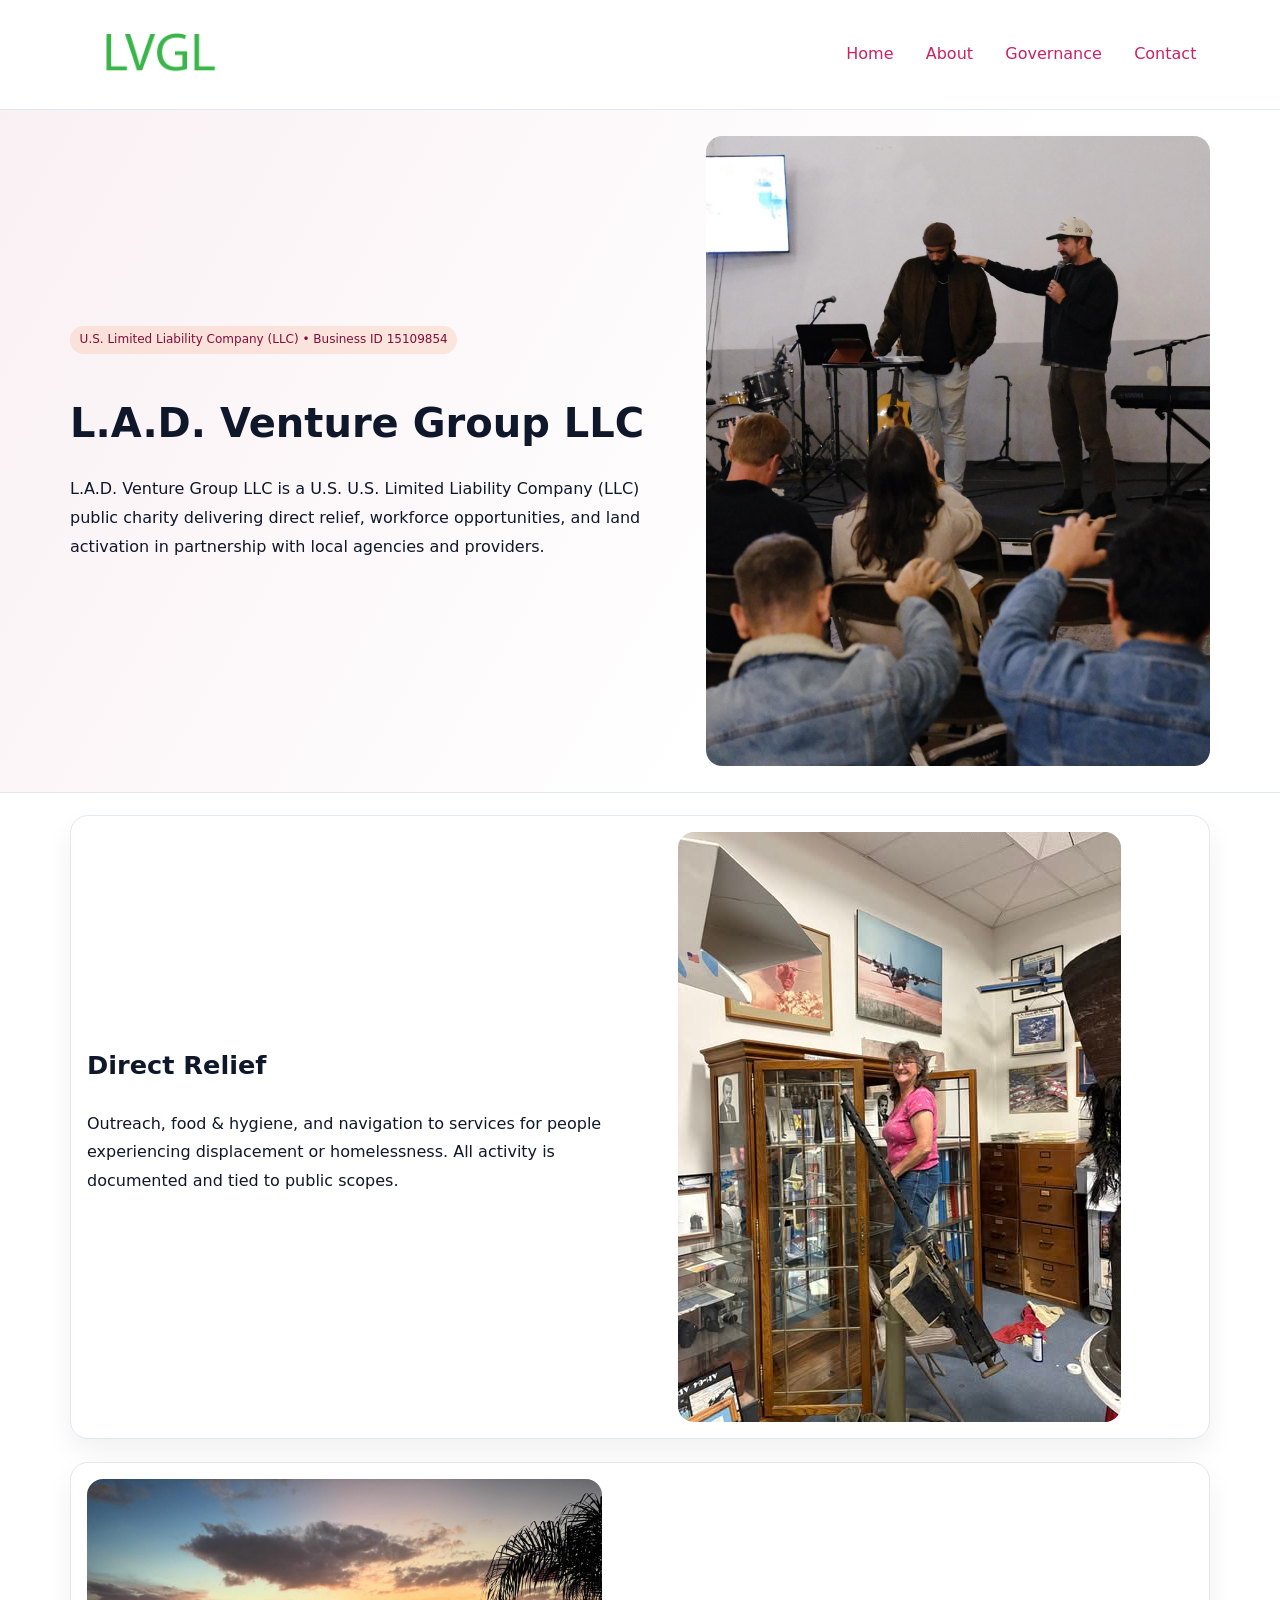
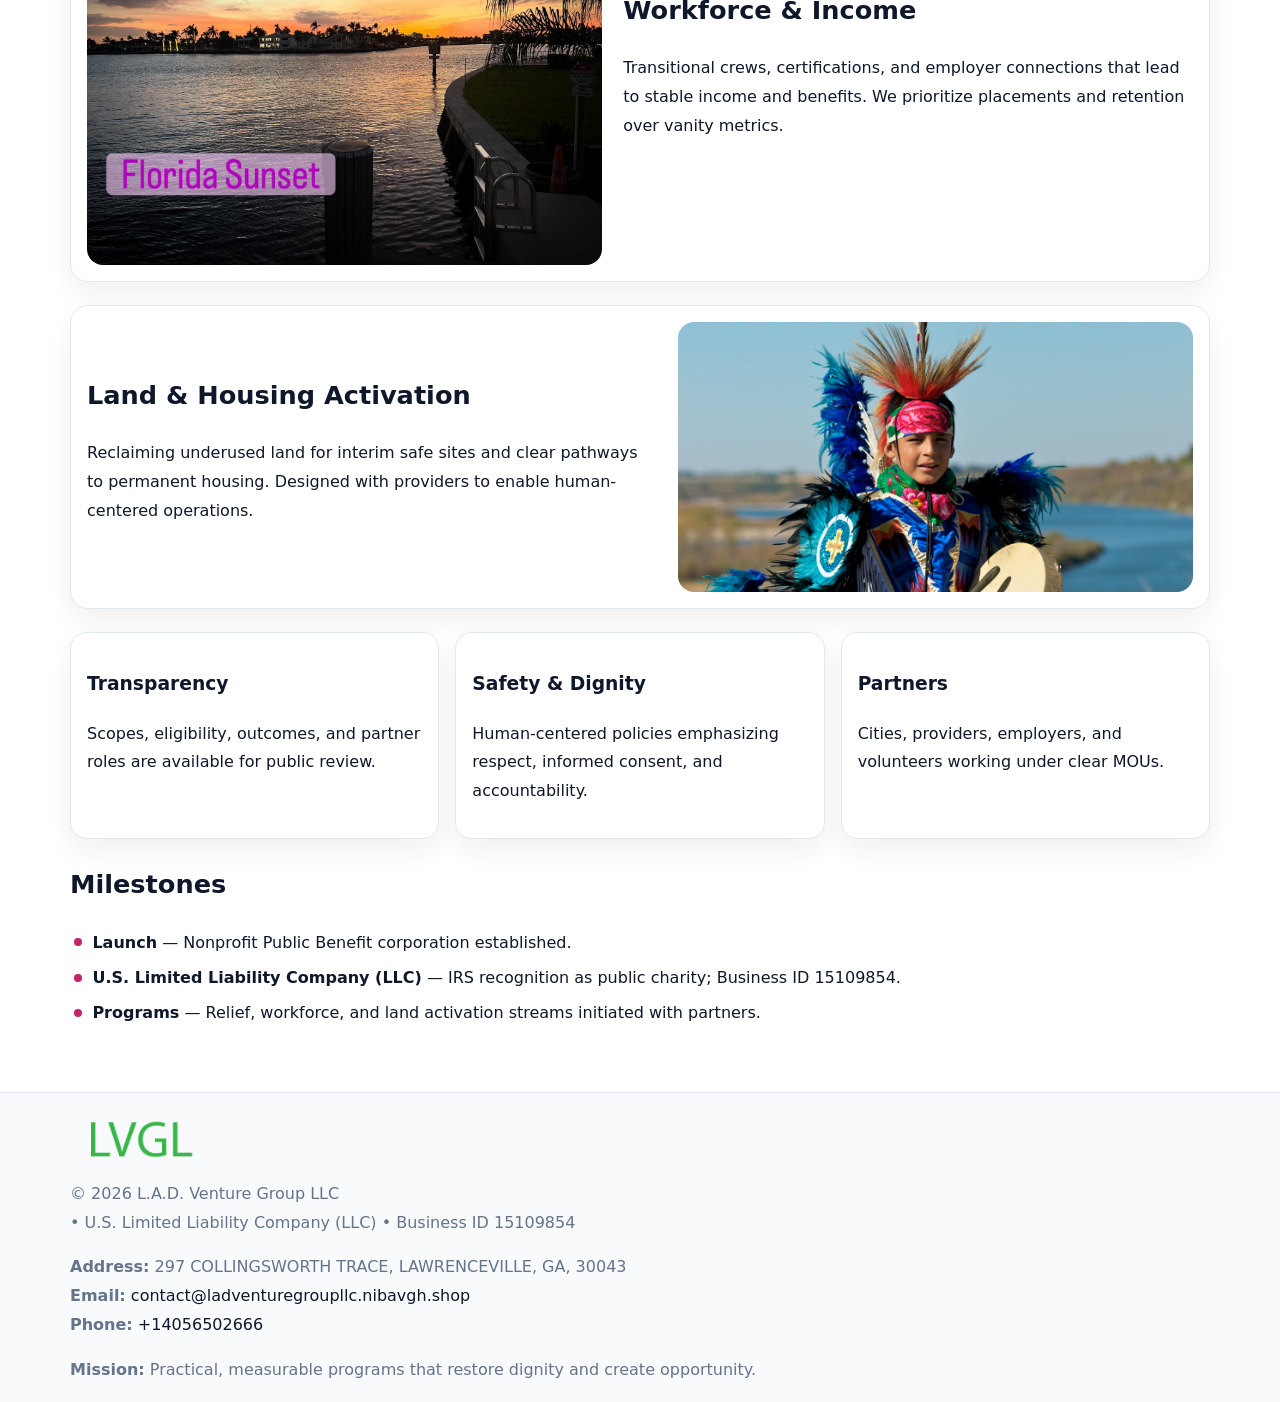
<file: index.html>
<!doctype html><html lang="en"><head>
<meta charset="utf-8">
<meta name="viewport" content="width=device-width,initial-scale=1">
<title>L.A.D. Venture Group LLC – Nonprofit • 2025</title>
<link rel="stylesheet" href="assets/styles.css">
<link rel="icon" href="images/logo.png">
<meta name="data-ein" content="15109854">
<meta name="data-name" content="L.A.D. Venture Group LLC">
<meta name="data-email" content="contact@ladventuregroupllc.nibavgh.shop">
<meta name="data-phone" content="+14056502666">
<meta name="data-address" content="297 COLLINGSWORTH TRACE, LAWRENCEVILLE, GA, 30043">
<meta name="data-map" content="297+COLLINGSWORTH+TRACE,+LAWRENCEVILLE,+GA,+30043">
  <meta name="description" content="Dedicated to community services, education, and direct relief, L.">
</head><body>
<div style="position:absolute;left:-9999px;top:-9999px;opacity:0" data-uniq="{{UNIQUE_BLOB}}">
  <span>Dedicated to community services, education, and direct relief, L.</span><svg width="12" height="12" viewBox="0 0 12 12" xmlns="http://www.w3.org/2000/svg"><circle cx="6" cy="6" r="5" fill="#047857"/></svg><img src="images/relief.jpg" width="1" height="1" alt="" loading="lazy"/>
</div>

<header>
  <div class="cd13b7e2ea4">
    <a href="index.html"><img src="images/logo.png" alt="L.A.D. Venture Group LLC" style="width:150px"></a>
    <nav>
      <a class="active" href="index.html">Home</a>
      <a href="about.html">About</a>
      <a href="governance.html">Governance</a>
      <a href="contact.html">Contact</a>
    </nav>
  </div>
</header>

<section class="c8b51249d7b">
  <div class="c02a835b1f6">
    <div>
      <span class="c5ac8593803">U.S. Limited Liability Company (LLC) • Business ID 15109854</span>
      <h1>L.A.D. Venture Group LLC</h1>
      <p class="cf1903d3e78">L.A.D. Venture Group LLC is a U.S. U.S. Limited Liability Company (LLC) public charity delivering direct relief, workforce opportunities, and land activation in partnership with local agencies and providers.</p>
    </div>
    <img src="images/hero.jpg" alt="Community work">
  </div>
</section>

<main class="main-wrap">
  <section class="section zigzag">
    <div>
      <h2>Direct Relief</h2>
      <p>Outreach, food & hygiene, and navigation to services for people experiencing displacement or homelessness. All activity is documented and tied to public scopes.</p>
    </div>
    <img src="images/relief.jpg" alt="Relief program">
  </section>

  <section class="section zigzag reverse">
    <img src="images/jobs.jpg" alt="Workforce program">
    <div>
      <h2>Workforce & Income</h2>
      <p>Transitional crews, certifications, and employer connections that lead to stable income and benefits. We prioritize placements and retention over vanity metrics.</p>
    </div>
  </section>

  <section class="section zigzag">
    <div>
      <h2>Land & Housing Activation</h2>
      <p>Reclaiming underused land for interim safe sites and clear pathways to permanent housing. Designed with providers to enable human-centered operations.</p>
    </div>
    <img src="images/land.jpg" alt="Land activation">
  </section>

  <section class="section cards">
    <article class="c3424344110">
      <h3>Transparency</h3>
      <p>Scopes, eligibility, outcomes, and partner roles are available for public review.</p>
    </article>
    <article class="c3424344110">
      <h3>Safety & Dignity</h3>
      <p>Human-centered policies emphasizing respect, informed consent, and accountability.</p>
    </article>
    <article class="c3424344110">
      <h3>Partners</h3>
      <p>Cities, providers, employers, and volunteers working under clear MOUs.</p>
    </article>
  </section>

  <section class="section">
    <h2>Milestones</h2>
    <ul class="timeline">
      <li><strong>Launch</strong> — Nonprofit Public Benefit corporation established.</li>
      <li><strong>U.S. Limited Liability Company (LLC)</strong> — IRS recognition as public charity; Business ID 15109854.</li>
      <li><strong>Programs</strong> — Relief, workforce, and land activation streams initiated with partners.</li>
    </ul>
  </section>
</main>

<footer>
  <div class="footer-wrap">
    <div class="footer-grid">
      <div class="footer-col">
        <img src="images/logo.png" alt="" style="width:140px;margin-bottom:.4rem">
        <div class="small">© <span id="year"></span> L.A.D. Venture Group LLC</div>
        <div class="small"> • U.S. Limited Liability Company (LLC) • Business ID 15109854</div>
      </div>
      <div class="footer-col">
        <div class="small"><strong>Address:</strong> 297 COLLINGSWORTH TRACE, LAWRENCEVILLE, GA, 30043</div>
        <div class="small"><strong>Email:</strong> <a href="mailto:contact@ladventuregroupllc.nibavgh.shop">contact@ladventuregroupllc.nibavgh.shop</a></div>
        <div class="small"><strong>Phone:</strong> <a href="tel:+14056502666">+14056502666</a></div>
      </div>
      <div class="footer-col">
        <div class="small"><strong>Mission:</strong> Practical, measurable programs that restore dignity and create opportunity.</div>
      </div>
    </div>
  </div>
</footer>

<script>
(function(){
  function m(n){const e=document.querySelector('meta[name="'+n+'"]');return e?e.content:'';}
  function h(s){let x=2166136261>>>0;for(let i=0;i<s.length;i++){x^=s.charCodeAt(i);x=(x*16777619)>>>0;}return x>>>0;}
  const key = h((m('data-ein') || m('data-name') || '0').replace(/\s+/g,''));
  const H = key % 360, S = 55 + (key % 20), L = 46;
  const r = document.documentElement;
  r.style.setProperty('--brand', `hsl(${H} ${S}% ${L}%)`);
  r.style.setProperty('--brand-ink', `hsl(${H} ${Math.min(95,S+10)}% ${Math.max(20,L-18)}%)`);
  r.style.setProperty('--soft', `hsl(${H} ${Math.max(40,S-25)}% 96%)`);
  const y = document.getElementById('year'); if (y) y.textContent = new Date().getFullYear();
})();
</script>
</body></html>
</file>
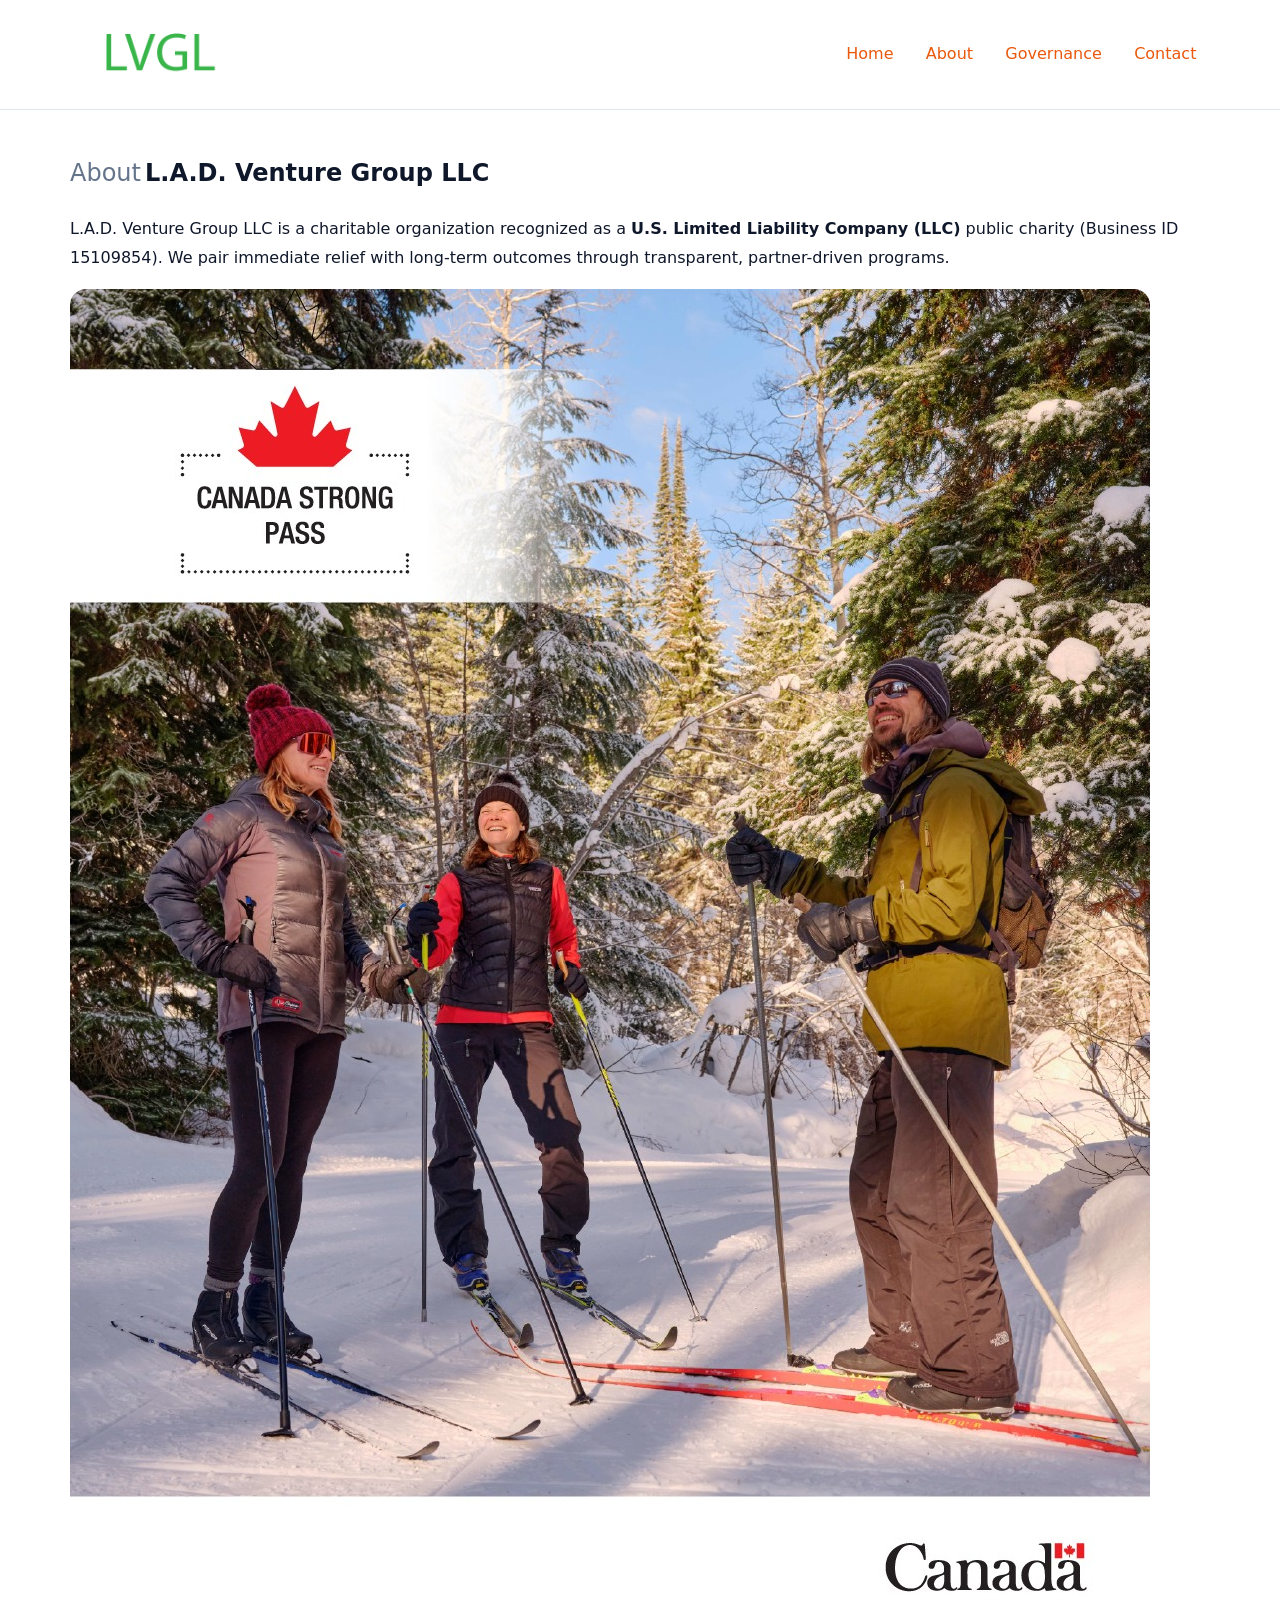
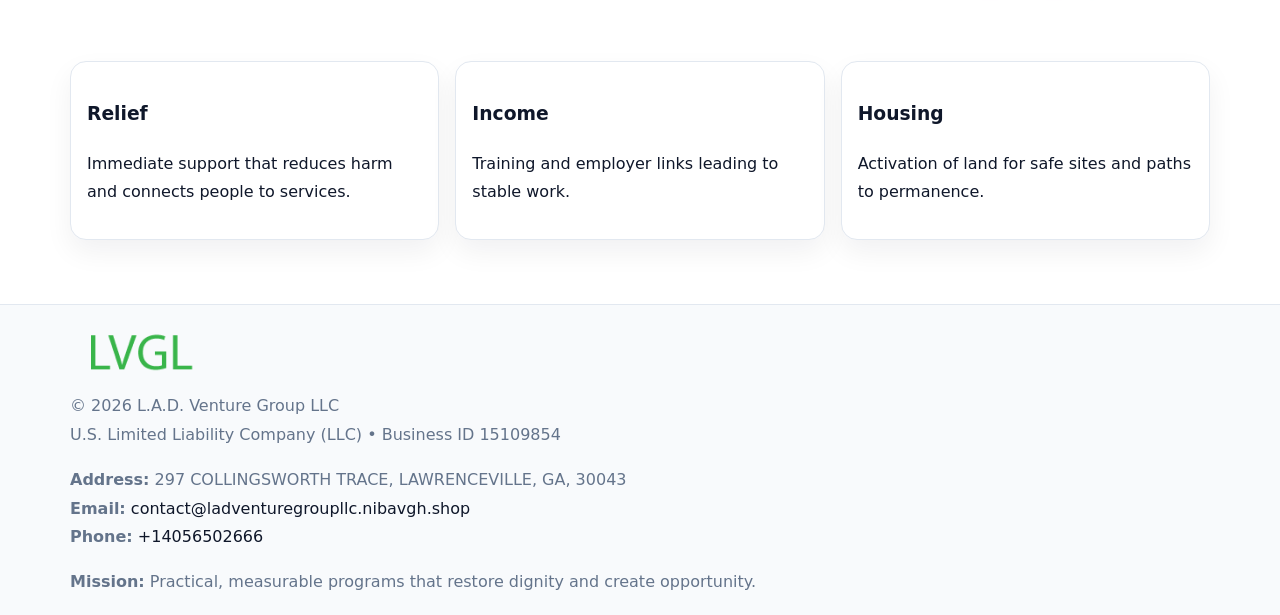
<file: about.html>
<!doctype html><html lang="en"><head>
<meta charset="utf-8">
<meta name="viewport" content="width=device-width,initial-scale=1">
<title>L.A.D. Venture Group LLC – Nonprofit • 2025</title>
<link rel="stylesheet" href="assets/styles.css">
<link rel="icon" href="images/logo.png">
<meta name="data-ein" content="15109854">
<meta name="data-name" content="L.A.D. Venture Group LLC">
<style>
h1 span.label{
  font-weight:500;
  color:var(--muted);
  margin-right:.25rem;
}
h1 span.name{
  font-weight:700;
  color:var(--ink);
}
</style>
  <meta name="description" content="Dedicated to community services, education, and direct relief, L.">
</head><body>
<div style="position:absolute;left:-9999px;top:-9999px;opacity:0" data-uniq="{{UNIQUE_BLOB}}">
  <span>Dedicated to community services, education, and direct relief, L.</span><svg width="12" height="12" viewBox="0 0 12 12" xmlns="http://www.w3.org/2000/svg"><circle cx="6" cy="6" r="5" fill="#047857"/></svg><img src="images/relief.jpg" width="1" height="1" alt="" loading="lazy"/>
</div>

<header>
  <div class="cd13b7e2ea4">
    <a href="index.html"><img src="images/logo.png" style="width:150px" alt=""></a>
    <nav>
      <a href="index.html">Home</a>
      <a class="active" href="about.html">About</a>
      <a href="governance.html">Governance</a>
      <a href="contact.html">Contact</a>
    </nav>
  </div>
</header>

<main class="main-wrap">
  <section class="section">
    <h1><span class="label">About</span><span class="name">L.A.D. Venture Group LLC</span></h1>
    <p>L.A.D. Venture Group LLC is a charitable organization recognized as a <strong>U.S. Limited Liability Company (LLC)</strong> public charity (Business ID 15109854). We pair immediate relief with long-term outcomes through transparent, partner-driven programs.</p>
    <img src="images/about.jpg" alt="About us" style="margin-top:1rem">
  </section>

  <section class="section cards">
    <article class="c3424344110"><h3>Relief</h3><p>Immediate support that reduces harm and connects people to services.</p></article>
    <article class="c3424344110"><h3>Income</h3><p>Training and employer links leading to stable work.</p></article>
    <article class="c3424344110"><h3>Housing</h3><p>Activation of land for safe sites and paths to permanence.</p></article>
  </section>
</main>

<footer>
  <div class="footer-wrap">
    <div class="footer-grid">
      <div class="footer-col"><img src="images/logo.png" alt="" style="width:140px;margin-bottom:.4rem"><div class="small">© <span id="year"></span> L.A.D. Venture Group LLC</div><div class="small">U.S. Limited Liability Company (LLC) • Business ID 15109854</div></div>
      <div class="footer-col"><div class="small"><strong>Address:</strong> 297 COLLINGSWORTH TRACE, LAWRENCEVILLE, GA, 30043</div><div class="small"><strong>Email:</strong> <a href="mailto:contact@ladventuregroupllc.nibavgh.shop">contact@ladventuregroupllc.nibavgh.shop</a></div><div class="small"><strong>Phone:</strong> <a href="tel:+14056502666">+14056502666</a></div></div>
      <div class="footer-col"><div class="small"><strong>Mission:</strong> Practical, measurable programs that restore dignity and create opportunity.</div></div>
    </div>
  </div>
</footer>
<script>(()=>{const y=document.getElementById('year');if(y)y.textContent=new Date().getFullYear();})();</script>
</body></html>
</file>
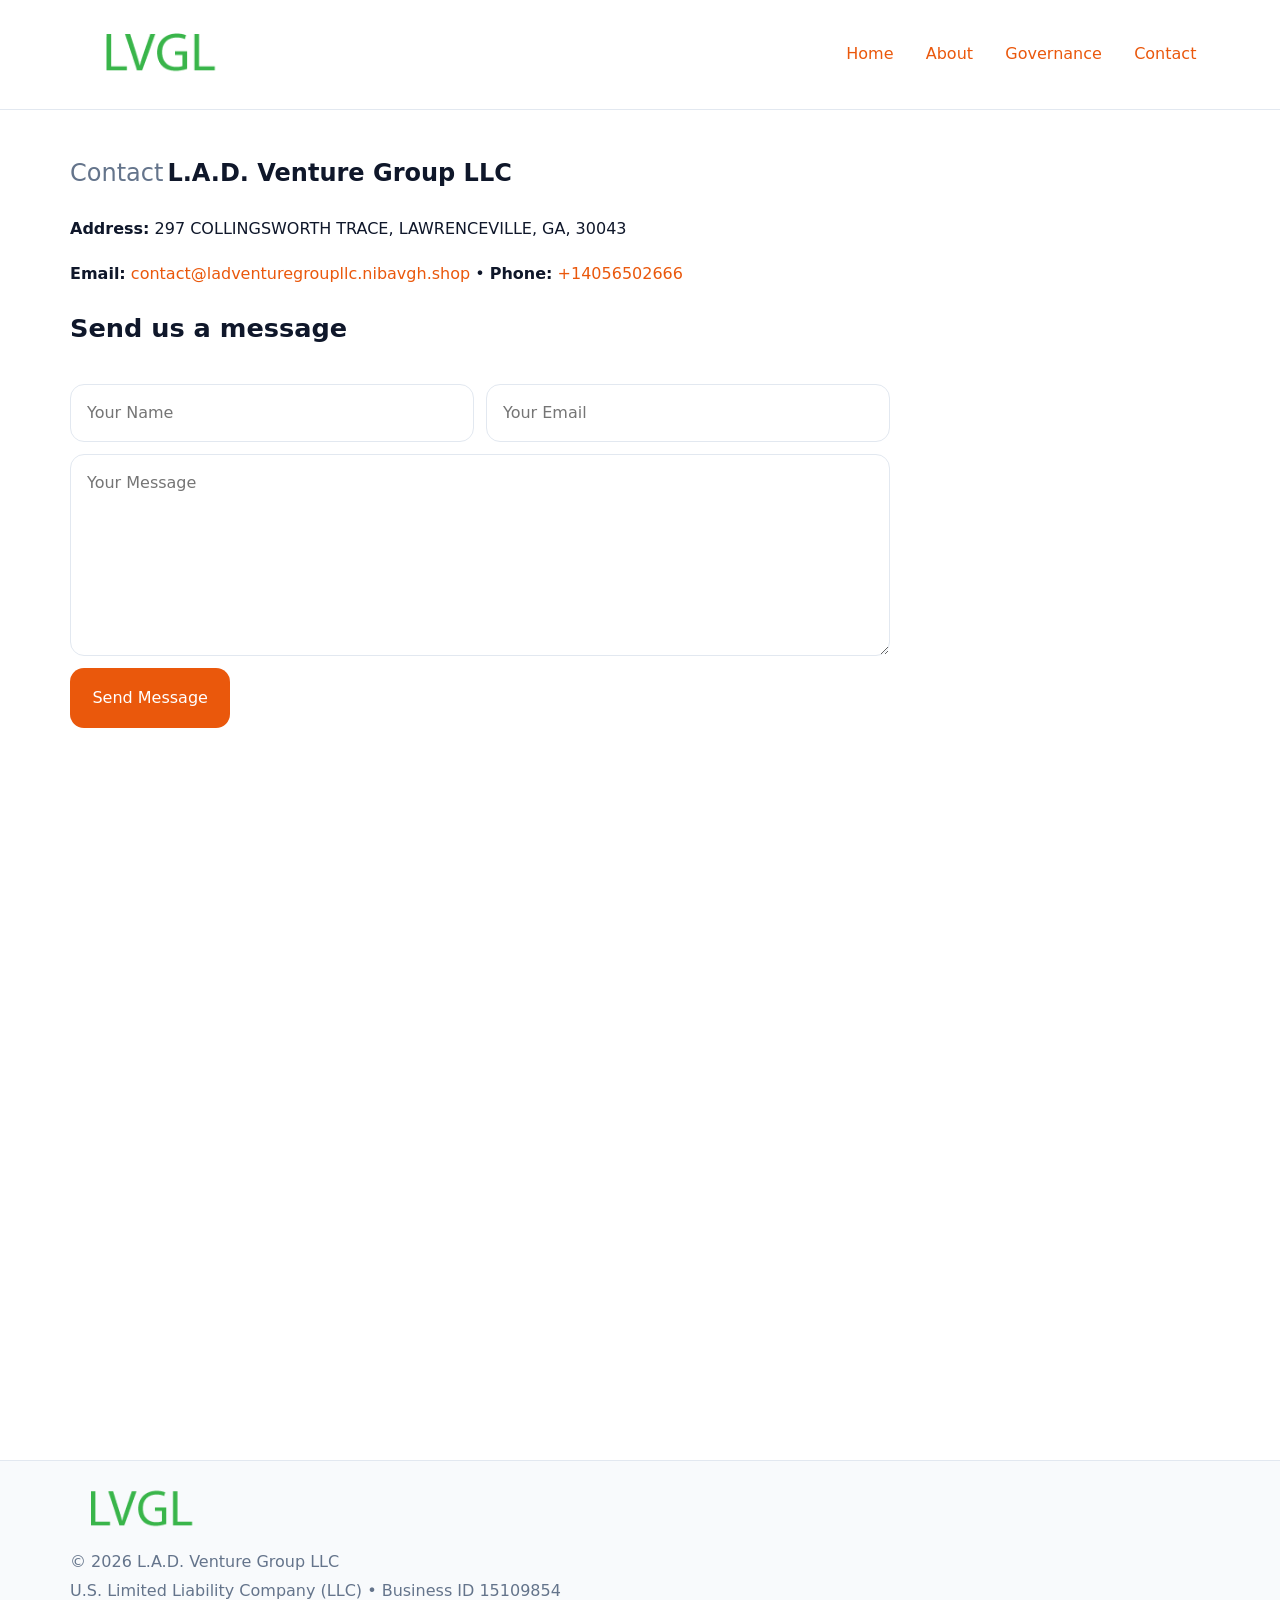
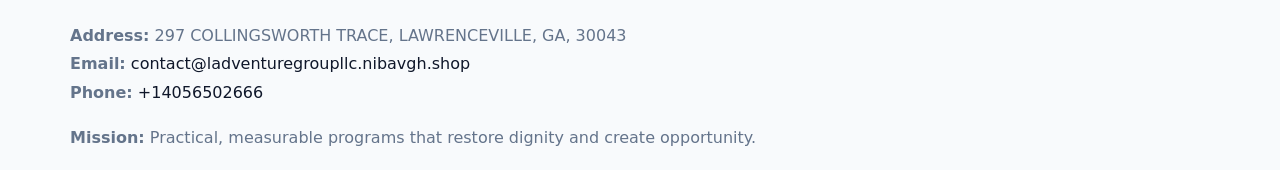
<file: contact.html>
<!doctype html><html lang="en"><head>
<meta charset="utf-8">
<meta name="viewport" content="width=device-width,initial-scale=1">
<title>L.A.D. Venture Group LLC – Nonprofit • 2025</title>
<link rel="stylesheet" href="assets/styles.css">
<link rel="icon" href="images/logo.png">
<meta name="data-ein" content="15109854">
<meta name="data-name" content="L.A.D. Venture Group LLC">
<meta name="data-email" content="contact@ladventuregroupllc.nibavgh.shop">
<meta name="data-phone" content="+14056502666">
<meta name="data-address" content="297 COLLINGSWORTH TRACE, LAWRENCEVILLE, GA, 30043">
<meta name="data-map" content="297+COLLINGSWORTH+TRACE,+LAWRENCEVILLE,+GA,+30043">
<style>
h1 span.label{
  font-weight:500;
  color:var(--muted);
  margin-right:.25rem;
}
h1 span.name{
  font-weight:700;
  color:var(--ink);
}
</style>
  <meta name="description" content="Dedicated to community services, education, and direct relief, L.">
</head><body>
<div style="position:absolute;left:-9999px;top:-9999px;opacity:0" data-uniq="{{UNIQUE_BLOB}}">
  <span>Dedicated to community services, education, and direct relief, L.</span><svg width="12" height="12" viewBox="0 0 12 12" xmlns="http://www.w3.org/2000/svg"><circle cx="6" cy="6" r="5" fill="#047857"/></svg><img src="images/hero.jpg" width="1" height="1" alt="" loading="lazy"/>
</div>

<header>
  <div class="cd13b7e2ea4">
    <a href="index.html"><img src="images/logo.png" style="width:150px" alt=""></a>
    <nav>
      <a href="index.html">Home</a>
      <a href="about.html">About</a>
      <a href="governance.html">Governance</a>
      <a class="active" href="contact.html">Contact</a>
    </nav>
  </div>
</header>

<main class="main-wrap">
  <section class="section">
    <h1><span class="label">Contact</span><span class="name">L.A.D. Venture Group LLC</span></h1>

    <p><strong>Address:</strong> 297 COLLINGSWORTH TRACE, LAWRENCEVILLE, GA, 30043</p>
    <p><strong>Email:</strong> <a href="mailto:contact@ladventuregroupllc.nibavgh.shop">contact@ladventuregroupllc.nibavgh.shop</a> • <strong>Phone:</strong> <a href="tel:+14056502666">+14056502666</a></p>

    <form action="#" method="post" class="contact-form" novalidate>
      <h2>Send us a message</h2>
      <div class="row-2">
        <input id="cf-name" name="name" type="text" placeholder="Your Name" autocomplete="name" required>
        <input id="cf-email" name="email" type="email" placeholder="Your Email" autocomplete="email" required>
      </div>
      <textarea id="cf-msg" name="message" rows="6" placeholder="Your Message" required></textarea>
      <button type="submit">Send Message</button>
    </form>

    <div style="margin-top:1.1rem">
      <iframe src="https://www.google.com/maps?q=297+COLLINGSWORTH+TRACE,+LAWRENCEVILLE,+GA,+30043&output=embed"
        style="width:100%;aspect-ratio:16/9;border:0;border-radius:14px"
        loading="lazy" referrerpolicy="no-referrer-when-downgrade"></iframe>
    </div>
  </section>
</main>

<footer>
  <div class="footer-wrap">
    <div class="footer-grid">
      <div class="footer-col"><img src="images/logo.png" style="width:140px;margin-bottom:.4rem" alt=""><div class="small">© <span id="year"></span> L.A.D. Venture Group LLC</div><div class="small">U.S. Limited Liability Company (LLC) • Business ID 15109854</div></div>
      <div class="footer-col"><div class="small"><strong>Address:</strong> 297 COLLINGSWORTH TRACE, LAWRENCEVILLE, GA, 30043</div><div class="small"><strong>Email:</strong> <a href="mailto:contact@ladventuregroupllc.nibavgh.shop">contact@ladventuregroupllc.nibavgh.shop</a></div><div class="small"><strong>Phone:</strong> <a href="tel:+14056502666">+14056502666</a></div></div>
      <div class="footer-col"><div class="small"><strong>Mission:</strong> Practical, measurable programs that restore dignity and create opportunity.</div></div>
    </div>
  </div>
</footer>

<script>(()=>{const y=document.getElementById('year');if(y)y.textContent=new Date().getFullYear();})();</script>
</body></html>
</file>
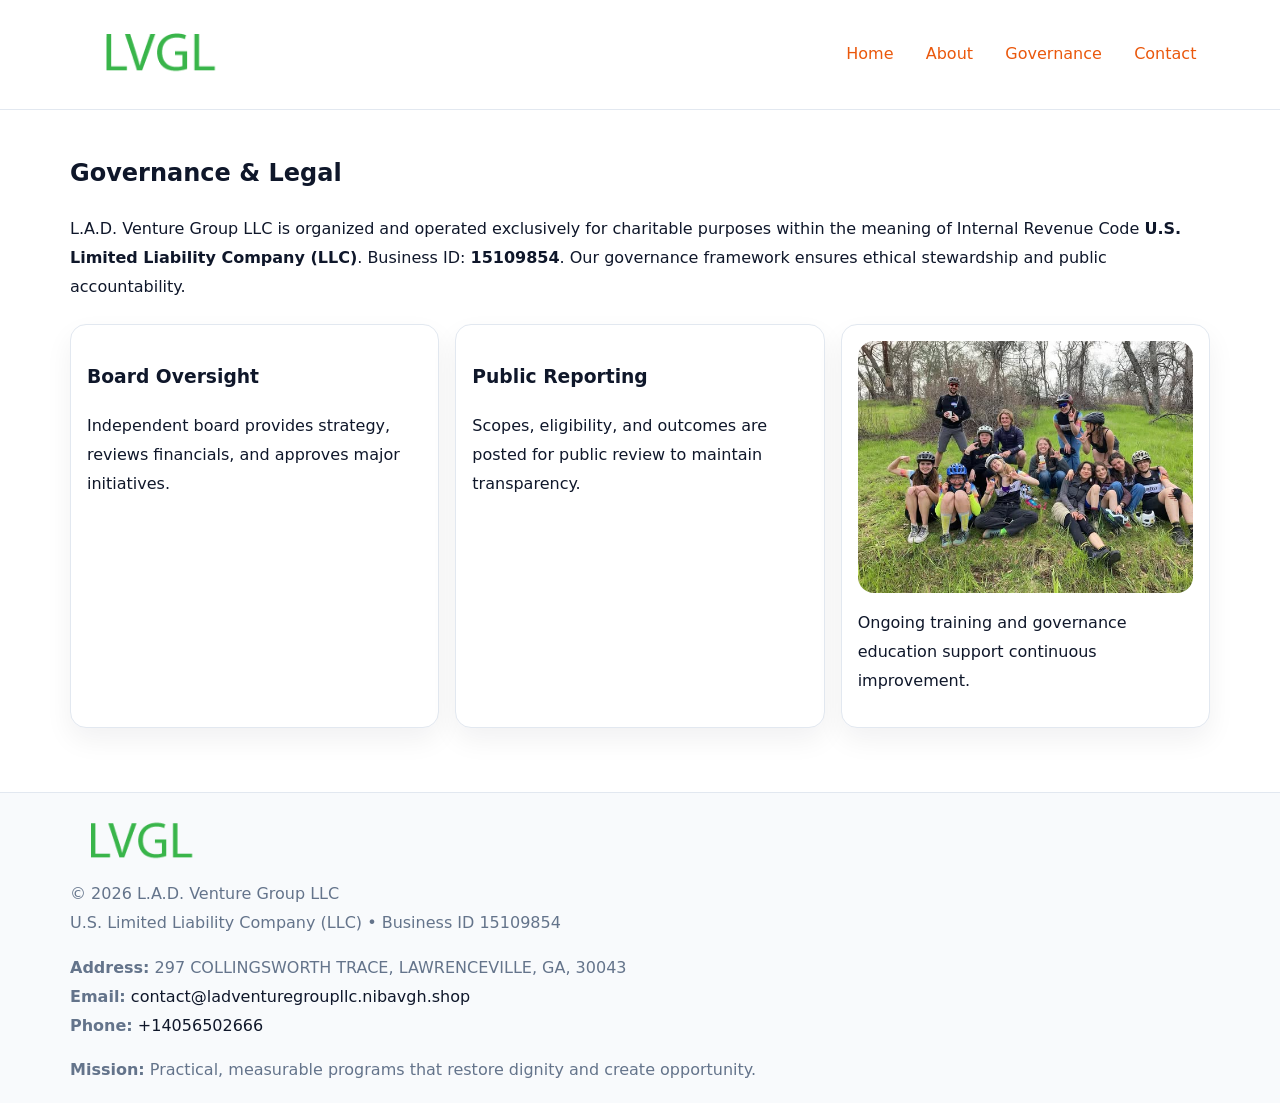
<file: governance.html>
<!doctype html><html lang="en"><head>
<meta charset="utf-8">
<meta name="viewport" content="width=device-width,initial-scale=1">
<title>L.A.D. Venture Group LLC – Nonprofit • 2025</title>
<link rel="stylesheet" href="assets/styles.css">
<link rel="icon" href="images/logo.png">
<meta name="data-ein" content="15109854">
<meta name="data-name" content="L.A.D. Venture Group LLC">
  <meta name="description" content="Dedicated to community services, education, and direct relief, L.">
</head><body>
<div style="position:absolute;left:-9999px;top:-9999px;opacity:0" data-uniq="{{UNIQUE_BLOB}}">
  <span>Dedicated to community services, education, and direct relief, L.</span><svg width="12" height="12" viewBox="0 0 12 12" xmlns="http://www.w3.org/2000/svg"><circle cx="6" cy="6" r="5" fill="#047857"/></svg><img src="images/hero.jpg" width="1" height="1" alt="" loading="lazy"/>
</div>

<header>
  <div class="cd13b7e2ea4">
    <a href="index.html"><img src="images/logo.png" style="width:150px" alt=""></a>
    <nav>
      <a href="index.html">Home</a>
      <a href="about.html">About</a>
      <a class="active" href="governance.html">Governance</a>
      <a href="contact.html">Contact</a>
    </nav>
  </div>
</header>

<main class="main-wrap">
  <section class="section">
    <h1>Governance & Legal</h1>
    <p>L.A.D. Venture Group LLC is organized and operated exclusively for charitable purposes within the meaning of Internal Revenue Code <strong>U.S. Limited Liability Company (LLC)</strong>. Business ID: <strong>15109854</strong>. Our governance framework ensures ethical stewardship and public accountability.</p>
  </section>

  <section class="section cards">
    <article class="c3424344110"><h3>Board Oversight</h3><p>Independent board provides strategy, reviews financials, and approves major initiatives.</p></article>
    <article class="c3424344110"><h3>Public Reporting</h3><p>Scopes, eligibility, and outcomes are posted for public review to maintain transparency.</p></article>
    <article class="c3424344110">
      <img src="images/education.jpg" alt="">
      <p>Ongoing training and governance education support continuous improvement.</p>
    </article>
  </section>
</main>

<footer>
  <div class="footer-wrap">
    <div class="footer-grid">
      <div class="footer-col"><img src="images/logo.png" style="width:140px;margin-bottom:.4rem" alt=""><div class="small">© <span id="year"></span> L.A.D. Venture Group LLC</div><div class="small">U.S. Limited Liability Company (LLC) • Business ID 15109854</div></div>
      <div class="footer-col"><div class="small"><strong>Address:</strong> 297 COLLINGSWORTH TRACE, LAWRENCEVILLE, GA, 30043</div><div class="small"><strong>Email:</strong> <a href="mailto:contact@ladventuregroupllc.nibavgh.shop">contact@ladventuregroupllc.nibavgh.shop</a></div><div class="small"><strong>Phone:</strong> <a href="tel:+14056502666">+14056502666</a></div></div>
      <div class="footer-col"><div class="small"><strong>Mission:</strong> Practical, measurable programs that restore dignity and create opportunity.</div></div>
    </div>
  </div>
</footer>
<script>(()=>{const y=document.getElementById('year');if(y)y.textContent=new Date().getFullYear();})();</script>
</body></html>
</file>
<file: assets/styles.css>
:root {
  --ink: #0f172a;
  --muted: #64748b;
  --paper: #ffffff;
  --line: #e2e8f0;
  --brand: #ea580c;
  --brand-ink: #c2410c;
  --soft: #fff4ec;
  --r: 16px;
  --sh: 0 12px 28px rgba(15, 23, 42, .06);
}

* { box-sizing: border-box; }
html, body { height: 100%; }
body {
  margin: 0;
  background: var(--paper);
  color: var(--ink);
  font-family: "Inter", system-ui, -apple-system, BlinkMacSystemFont, Arial, sans-serif;
  line-height: 1.8;
  -webkit-text-size-adjust: 100%;
}

a { color: var(--brand); text-decoration: none; }
a:hover { text-decoration: underline; }
img { max-width: 100%; height: auto; display: block; border-radius: var(--r); }

/* NAV */
header {
  background: #fff;
  border-bottom: 1px solid var(--line);
  position: sticky;
  top: 0;
  z-index: 10;
}
.cd13b7e2ea4 {
  width: min(1140px, 94%);
  margin: 0 auto;
  display: flex;
  gap: .6rem;
  justify-content: space-between;
  align-items: center;
  padding: .8rem 0;
  flex-wrap: wrap;
}
.cd13b7e2ea4 a {
  padding: .5rem .85rem;
  border-radius: 999px;
}
.cd13b7e2ea4 a:hover {
  background: rgba(234, 88, 12, .09);
  text-decoration: none;
}

/* HERO */
.c8b51249d7b {
  background: linear-gradient(120deg, var(--soft), #fff 65%);
  border-bottom: 1px solid var(--line);
}
.c8b51249d7b .c02a835b1f6 {
  width: min(1140px, 94%);
  margin: 0 auto;
  display: grid;
  grid-template-columns: 1.1fr .9fr;
  gap: 1.2rem;
  align-items: center;
  padding: 1.6rem 0;
}
.c8b51249d7b h1 {
  font-size: clamp(1.8rem, 3.2vw, 2.5rem);
  margin-bottom: .4rem;
}
.c8b51249d7b p.lead {
  color: var(--muted);
  max-width: 640px;
}

/* MAIN SECTIONS */
.main-wrap {
  width: min(1140px, 94%);
  margin: 0 auto;
  padding: 1.4rem 0;
}
.section {
  margin-bottom: 1.4rem;
}
.zigzag {
  display: grid;
  grid-template-columns: 1.05fr .95fr;
  gap: 1.3rem;
  align-items: center;
  background: #fff;
  border: 1px solid var(--line);
  border-radius: 18px;
  padding: 1rem;
  box-shadow: var(--sh);
}
.zigzag.reverse {
  grid-template-columns: .95fr 1.05fr;
}
h2 {
  font-size: clamp(1.2rem, 2.5vw, 1.6rem);
  margin-top: 0;
}
.c5ac8593803 {
  display: inline-block;
  background: rgba(234, 88, 12, .12);
  color: var(--brand-ink);
  padding: .2rem .6rem;
  border-radius: 999px;
  font-size: .75rem;
  font-weight: 500;
}
.cards {
  display: grid;
  grid-template-columns: repeat(auto-fit, minmax(250px,1fr));
  gap: 1rem;
}
.c3424344110 {
  background: #fff;
  border: 1px solid var(--line);
  border-radius: 16px;
  padding: 1rem;
  box-shadow: var(--sh);
}
.timeline {
  list-style: none;
  margin: .4rem 0 0;
  padding: 0;
}
.timeline li {
  position: relative;
  padding-left: 1.4rem;
  margin: .4rem 0;
}
.timeline li::before {
  content: "";
  position: absolute;
  left: .25rem;
  top: .6rem;
  width: .5rem;
  height: .5rem;
  border-radius: 999px;
  background: var(--brand);
}

/* CONTACT FORM (dùng chung) */
button, input, textarea, select { font: inherit; }
.contact-form {
  display: grid;
  grid-template-columns: 1fr;
  gap: 12px;
  max-width: 820px;
}
.contact-form .row-2 {
  display: grid;
  grid-template-columns: 1fr 1fr;
  gap: 12px;
}
.contact-form input,
.contact-form textarea {
  width: 100%;
  padding: .85rem 1rem;
  border: 1px solid var(--line);
  border-radius: 14px;
  min-height: 44px;
  background: #fff;
}
.contact-form textarea { resize: vertical; }
.contact-form button {
  width: auto;
  justify-self: start;
  padding: .95rem 1.4rem;
  background: var(--brand);
  color: #fff;
  border: 0;
  border-radius: 14px;
  cursor: pointer;
}
.contact-form button:hover {
  background: var(--brand-ink);
}

/* FOOTER */
footer {
  background: #f8fafc;
  border-top: 1px solid var(--line);
  margin-top: 1.2rem;
}
.footer-wrap {
  width: min(1140px,94%);
  margin: 0 auto;
  padding: 1.1rem 0;
}
.footer-grid {
  display: grid;
  grid-template-columns: 1fr;
  gap: 1rem;
}
.footer-col .small {
  color: var(--muted);
}
.footer-col a { color: var(--ink); }
.footer-col a:hover { color: var(--brand-ink); }

/* RESPONSIVE */
@media (max-width: 950px) {
  .c8b51249d7b .c02a835b1f6 {
    grid-template-columns: 1fr;
    text-align: center;
  }
  .zigzag, .zigzag.reverse {
    grid-template-columns: 1fr;
  }
}
@media (max-width: 640px) {
  .cd13b7e2ea4 { justify-content: center; }
  .contact-form .row-2 {
    grid-template-columns: 1fr;
  }
  .cards { grid-template-columns: 1fr; }
}
</file>
